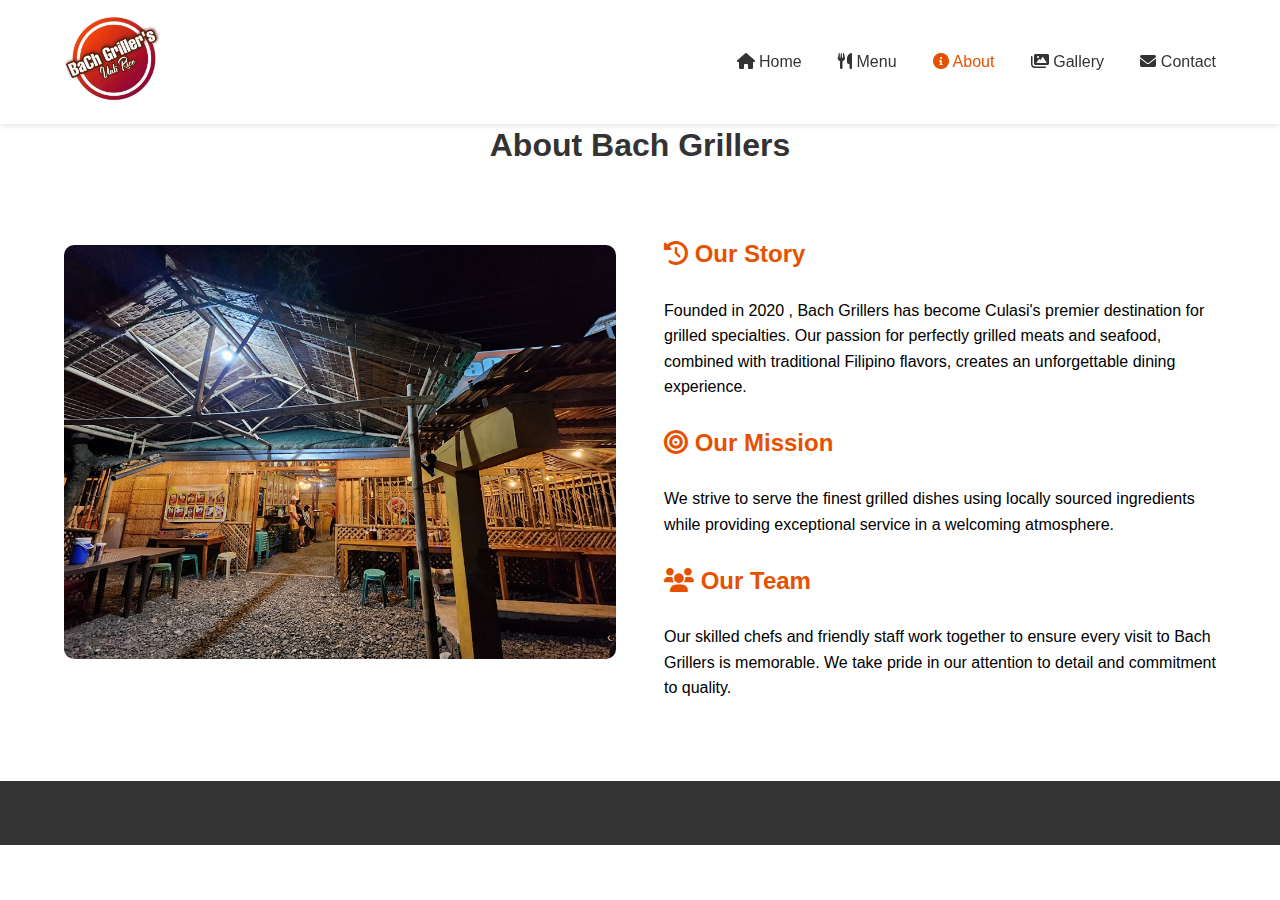
<file: pages/about.html>
<!DOCTYPE html>
<html lang="en">
<head>
    <meta charset="UTF-8">
    <meta name="viewport" content="width=device-width, initial-scale=1.0">
    <title>About Us - Bach Grillers</title>
    <link rel="stylesheet" href="../css/styles.css">
    <link rel="stylesheet" href="https://cdnjs.cloudflare.com/ajax/libs/font-awesome/6.0.0/css/all.min.css">
</head>
<body>
    <nav class="navbar">
        <div class="logo">
            <img src="../logo/339496687_523793056387092_7648744270439631293_n.jpg" alt="Bach Grillers Logo">
        </div>
        <div class="nav-links">
            <a href="../index.html"><i class="fa-solid fa-house"></i> Home</a>
            <a href="menu.html"><i class="fa-solid fa-utensils"></i> Menu</a>
            <a href="about.html" class="active"><i class="fa-solid fa-info-circle"></i> About</a>
            <a href="gallery.html"><i class="fa-solid fa-images"></i> Gallery</a>
            <a href="contact.html"><i class="fa-solid fa-envelope"></i> Contact</a>
        </div>
        <div class="hamburger">
            <span></span>
            <span></span>
            <span></span>
        </div>
    </nav>

    <main class="about-page">
        <h1 class="page-title">About Bach Grillers</h1>
        
        <section class="about-content">
            <div class="about-image">
                <img src="../about us image/341256363_247718914293289_3920173507457067770_n.jpg" alt="Bach Grillers Restaurant">
            </div>
            <div class="about-text">
                <h2><i class="fas fa-history"></i> Our Story</h2>
                <p>Founded in 2020  , Bach Grillers has become Culasi's premier destination for grilled specialties. Our passion for perfectly grilled meats and seafood, combined with traditional Filipino flavors, creates an unforgettable dining experience.</p>
                
                <h2><i class="fas fa-bullseye"></i> Our Mission</h2>
                <p>We strive to serve the finest grilled dishes using locally sourced ingredients while providing exceptional service in a welcoming atmosphere.</p>
                
                <h2><i class="fas fa-users"></i> Our Team</h2>
                <p>Our skilled chefs and friendly staff work together to ensure every visit to Bach Grillers is memorable. We take pride in our attention to detail and commitment to quality.</p>
            </div>
        </section>
    </main>

    <footer>
        <!-- Same footer as index.html -->
    </footer>

    <script src="../js/main.js"></script>
</body>
</html>
</file>
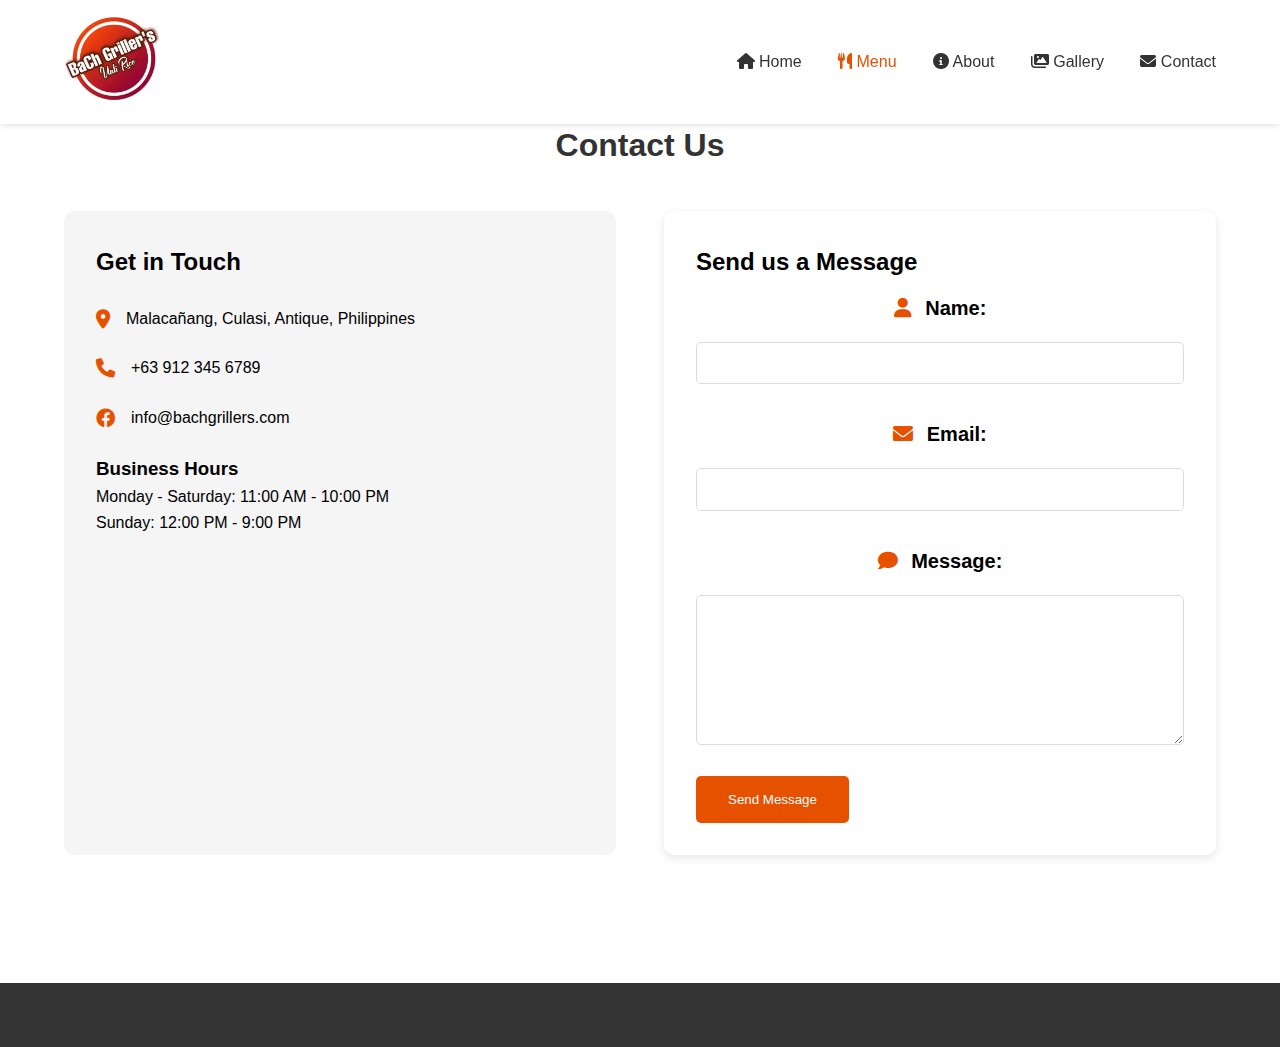
<file: pages/contact.html>
<!DOCTYPE html>
<html lang="en">
<head>
    <meta charset="UTF-8">
    <meta name="viewport" content="width=device-width, initial-scale=1.0">
    <title>Contact Us - Bach Grillers</title>
    <link rel="stylesheet" href="../css/styles.css">
    <link rel="stylesheet" href="https://cdnjs.cloudflare.com/ajax/libs/font-awesome/6.0.0/css/all.min.css">
</head>
<body>
    <nav class="navbar">
        <div class="logo">
            <img src="../logo/339496687_523793056387092_7648744270439631293_n.jpg" alt="Bach Grillers Logo">
        </div>
        <div class="nav-links">
            <a href="../index.html"><i class="fa-solid fa-house"></i> Home</a>
            <a href="menu.html" class="active"><i class="fa-solid fa-utensils"></i> Menu</a>
            <a href="about.html"><i class="fa-solid fa-info-circle"></i> About</a>
            <a href="gallery.html"><i class="fa-solid fa-images"></i> Gallery</a>
            <a href="contact.html"><i class="fa-solid fa-envelope"></i> Contact</a>
        </div>
        <div class="hamburger">
            <span></span>
            <span></span>
            <span></span>
        </div>
    </nav>

    <main class="contact-page">
        <h1 class="page-title">Contact Us</h1>
        
        <div class="contact-container">
            <div class="contact-info">
                <h2>Get in Touch</h2>
                <div class="info-item">
                    <i class="fas fa-map-marker-alt"></i>
                    <p>Malacañang, Culasi, Antique, Philippines</p>
                </div>
                <div class="info-item">
                    <i class="fas fa-phone"></i>
                    <p>+63 912 345 6789</p>
                </div>
                <div class="info-item"><i class="fa-brands fa-facebook"></i>
                    <p>info@bachgrillers.com</p>
                </div>
                <div class="business-hours">
                    <h3>Business Hours</h3>
                    <p>Monday - Saturday: 11:00 AM - 10:00 PM</p>
                    <p>Sunday: 12:00 PM - 9:00 PM</p>
                </div>
            </div>

            <form class="contact-form">
                <h2>Send us a Message</h2>
                <div class="form-group">
                    <label for="name"><i class="fas fa-user"></i> Name:</label>
                    <input type="text" id="name" name="name" required>
                </div>
                <div class="form-group">
                    <label for="email"><i class="fas fa-envelope"></i> Email:</label>
                    <input type="email" id="email" name="email" required>
                </div>
                <div class="form-group">
                    <label for="message"><i class="fas fa-comment"></i> Message:</label>
                    <textarea id="message" name="message" required></textarea>
                </div>
                <button type="submit" class="submit-btn">Send Message</button>
            </form>
        </div>
    </main>

    <footer>
        <!-- Same footer as index.html -->
    </footer>

    <script src="../js/main.js"></script>
</body>
</html>
</file>
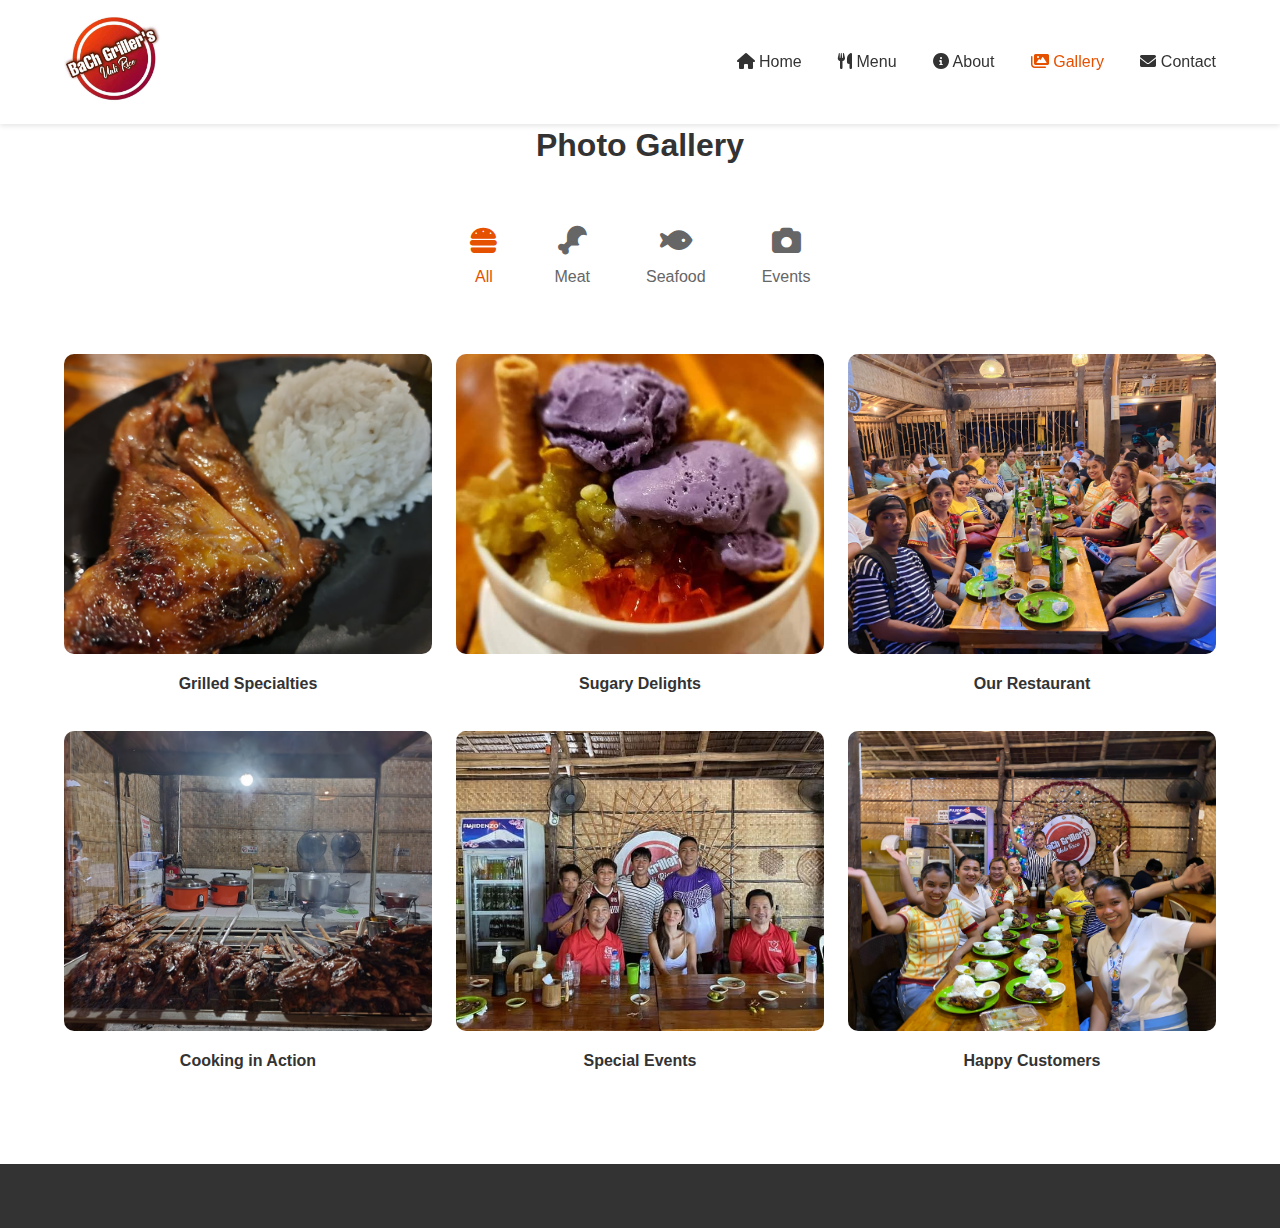
<file: pages/gallery.html>
<!DOCTYPE html>
<html lang="en">
<head>
    <meta charset="UTF-8">
    <meta name="viewport" content="width=device-width, initial-scale=1.0">
    <title>Gallery - Bach Grillers</title>
    <link rel="stylesheet" href="../css/styles.css">
    <link rel="stylesheet" href="https://cdnjs.cloudflare.com/ajax/libs/font-awesome/6.0.0/css/all.min.css">
</head>
<body>
    <nav class="navbar">
        <div class="logo">
            <img src="../logo/339496687_523793056387092_7648744270439631293_n.jpg" alt="Bach Grillers Logo">
        </div>
        <div class="nav-links">
            <a href="../index.html"><i class="fa-solid fa-house"></i> Home</a>
            <a href="menu.html"><i class="fa-solid fa-utensils"></i> Menu</a>
            <a href="about.html"><i class="fa-solid fa-info-circle"></i> About</a>
            <a href="gallery.html" class="active"><i class="fa-solid fa-images"></i> Gallery</a>
            <a href="contact.html"><i class="fa-solid fa-envelope"></i> Contact</a>
        </div>
        <div class="hamburger">
            <span></span>
            <span></span>
            <span></span>
        </div>
    </nav>

    <main class="gallery-page">
        <h1 class="page-title">Photo Gallery</h1>
        
        <div class="gallery-categories">
            <div class="category-icon active">
                <i class="fas fa-hamburger"></i>
                <span>All</span>
            </div>
            <div class="category-icon">
                <i class="fas fa-drumstick-bite"></i>
                <span>Meat</span>
            </div>
            <div class="category-icon">
                <i class="fas fa-fish"></i>
                <span>Seafood</span>
            </div>
            <div class="category-icon">
                <i class="fas fa-camera"></i>
                <span>Events</span>
            </div>
        </div>

        <div class="gallery-grid">
            <div class="gallery-item">
                <img src="../menu items/341339327_1470370950163359_8865722553217345331_n.jpg" alt="Food Image 1">
                <label>Grilled Specialties</label>
            </div>
            <div class="gallery-item">
                <img src="../menu items/333021675_141698518796426_3441133044024555655_n.jpg" alt="Food Image 2">
                <label>Sugary Delights</label>
            </div>
            <div class="gallery-item">
                <img src="../gallery image/396981603_6998803523475077_3724119846784866375_n.jpg" alt="Restaurant Interior">
                <label>Our Restaurant</label>
            </div>
            <div class="gallery-item">
                <img src="../cooking station/331251967_749326153209296_3160363344912646699_n.jpg" alt="Cooking Process">
                <label>Cooking in Action</label>
            </div>
            <div class="gallery-item">
                <img src="../gallery image/468521417_982716830567211_7635771986965563824_n.jpg" alt="Special Events">
                <label>Special Events</label>
            </div>
            <div class="gallery-item">
                <img src="../gallery image/398990893_6998803530141743_6114454326318649901_n.jpg" alt="Customer Experience">
                <label>Happy Customers</label>
            </div>
        </div>
    </main>

    <footer>
        <!-- Same footer as index.html -->
    </footer>

    <script src="../js/main.js"></script>
</body>
</html>
</file>
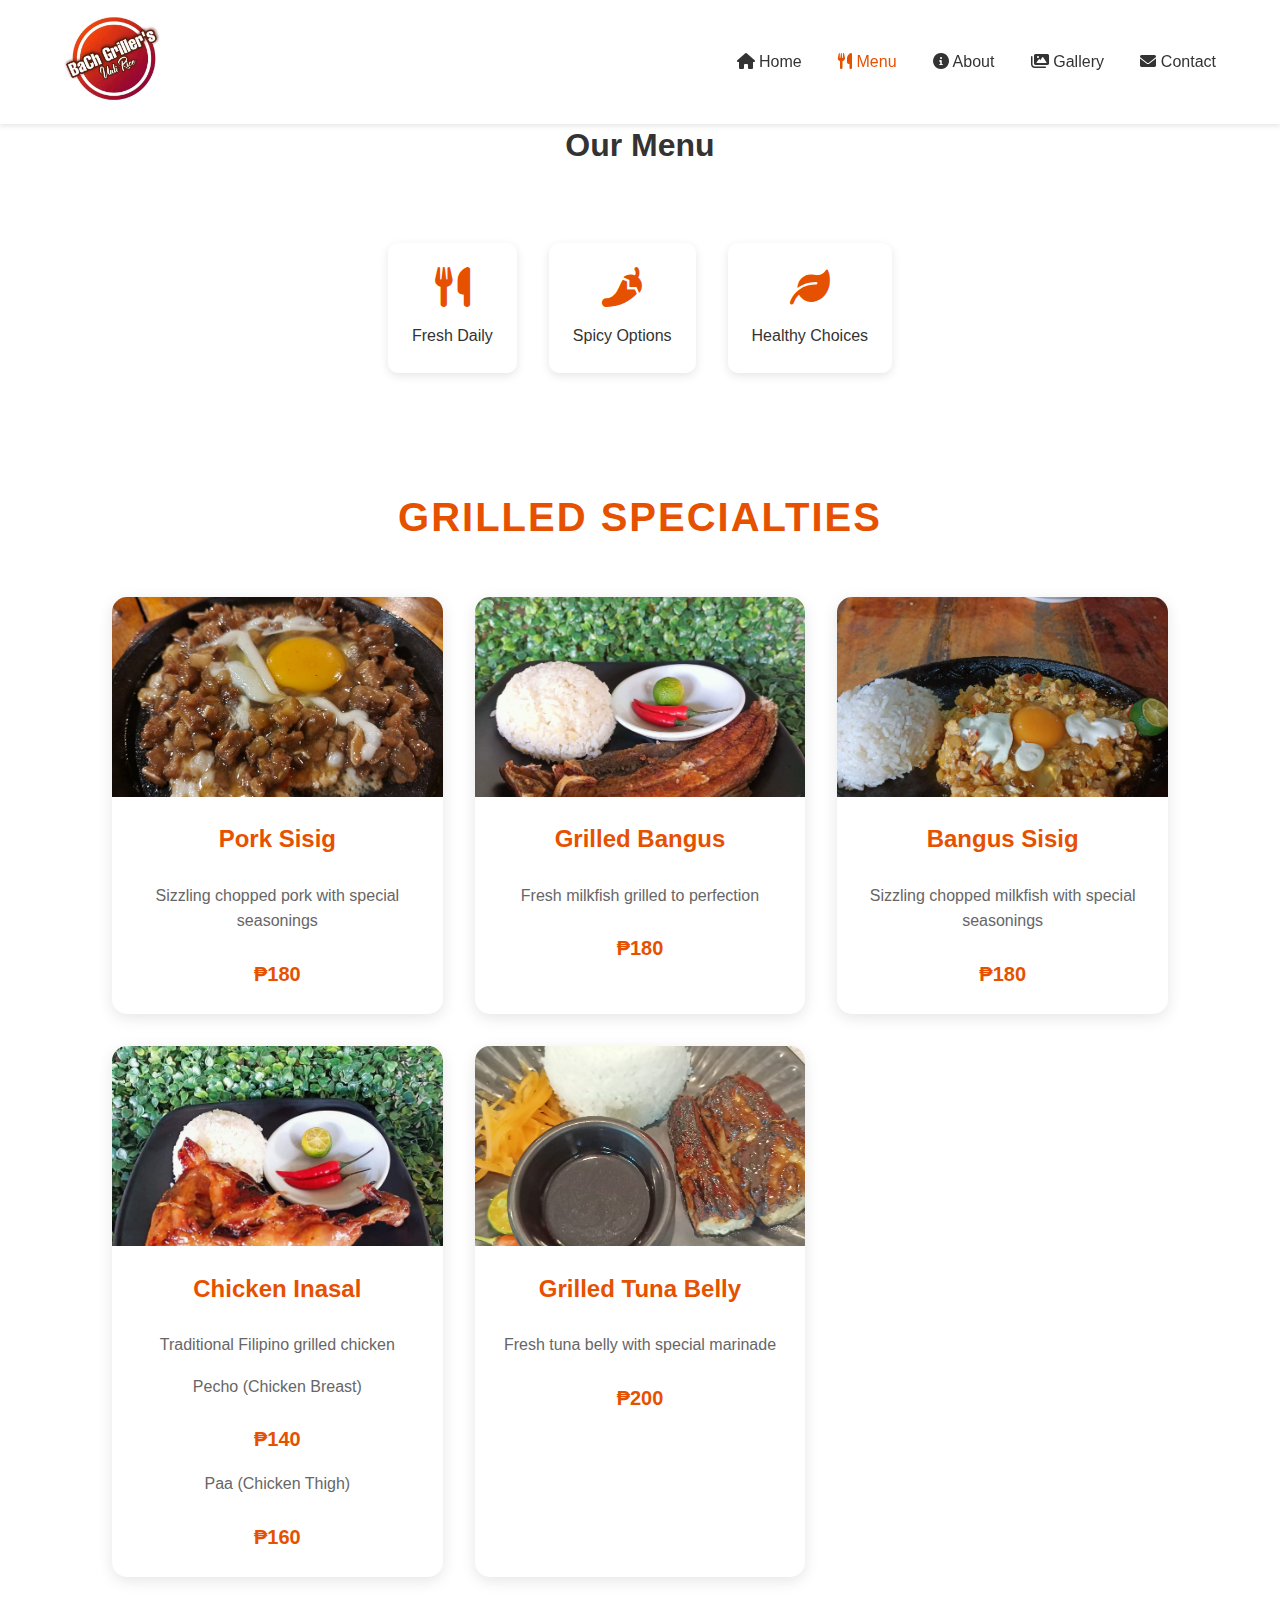
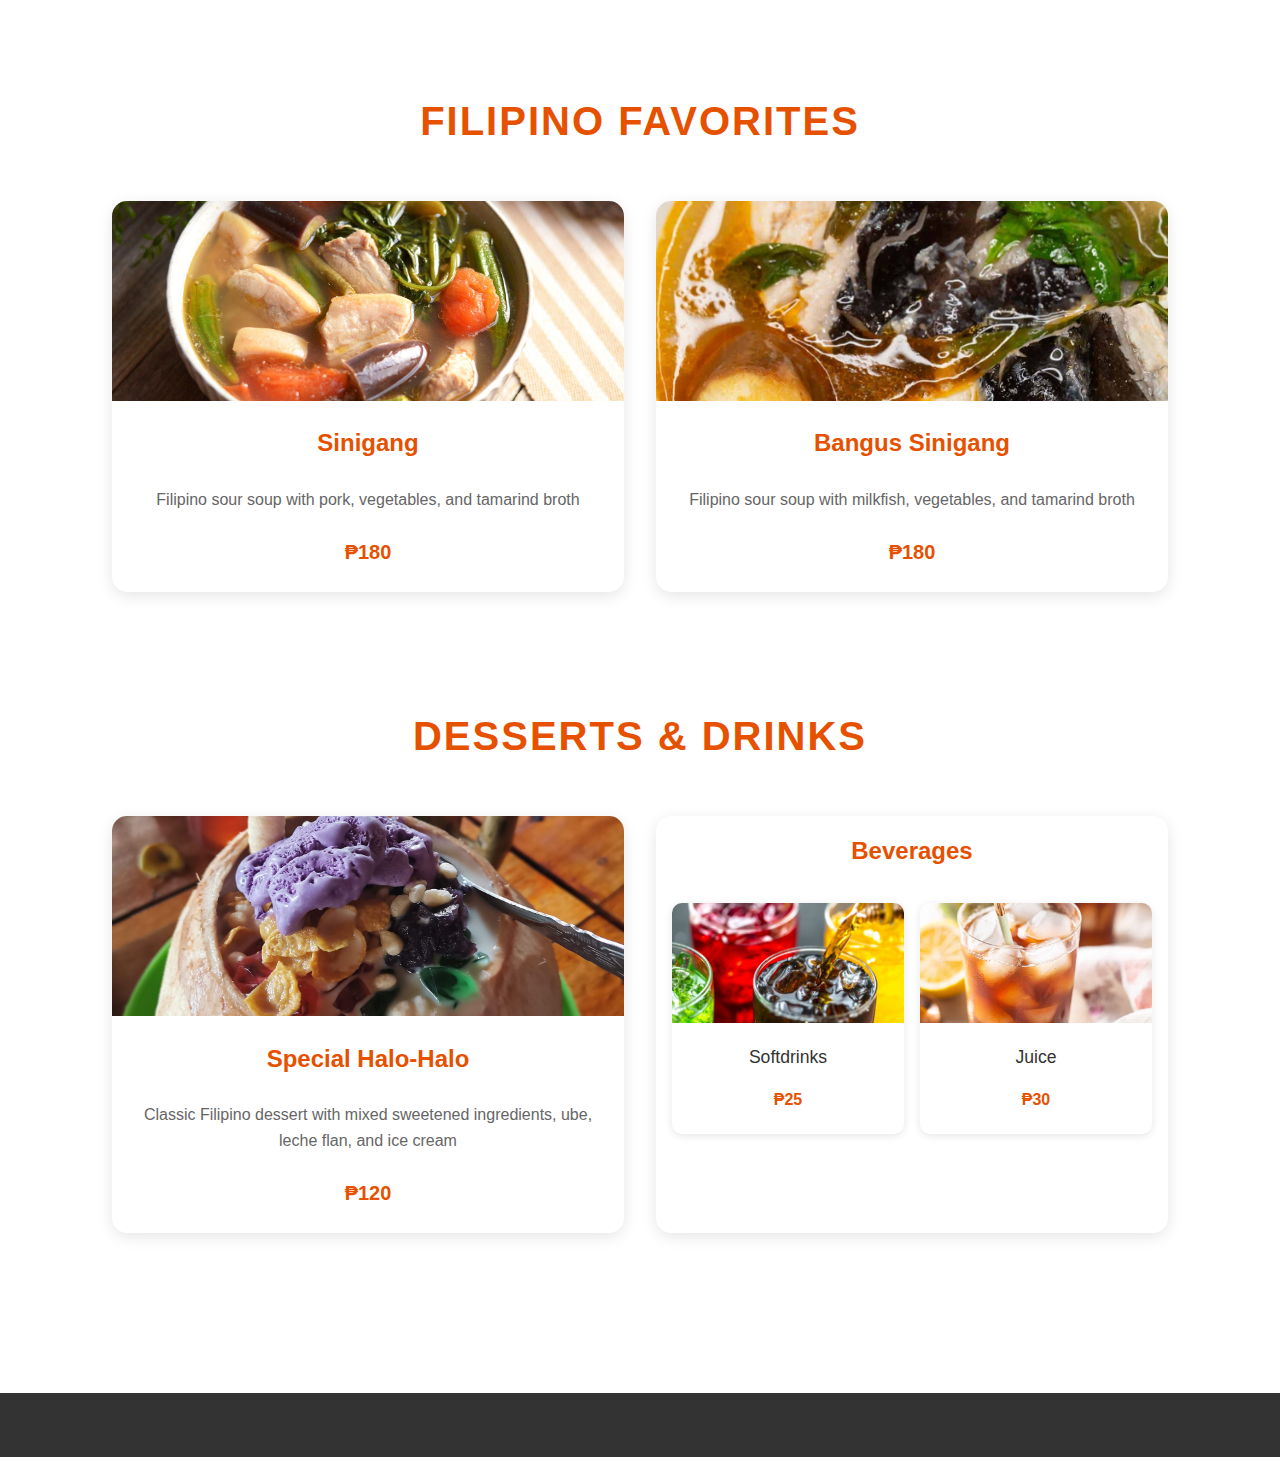
<file: pages/menu.html>
<!DOCTYPE html>
<html lang="en">
<head>
    <meta charset="UTF-8">
    <meta name="viewport" content="width=device-width, initial-scale=1.0">
    <title>Menu - Bach Grillers</title>
    <link rel="stylesheet" href="../css/styles.css">
    <link rel="stylesheet" href="https://cdnjs.cloudflare.com/ajax/libs/font-awesome/6.0.0/css/all.min.css">
</head>
<body>
    <nav class="navbar">
        <div class="logo">
            <img src="../logo/339496687_523793056387092_7648744270439631293_n.jpg" alt="Bach Grillers Logo">
        </div>
        <div class="nav-links">
            <a href="../index.html"><i class="fa-solid fa-house"></i> Home</a>
            <a href="menu.html" class="active"><i class="fa-solid fa-utensils"></i> Menu</a>
            <a href="about.html"><i class="fa-solid fa-info-circle"></i> About</a>
            <a href="gallery.html"><i class="fa-solid fa-images"></i> Gallery</a>
            <a href="contact.html"><i class="fa-solid fa-envelope"></i> Contact</a>
        </div>
        <div class="hamburger">
            <span></span>
            <span></span>
            <span></span>
        </div>
    </nav>

    <main class="menu-page">
        <h1 class="page-title">Our Menu</h1>
        
        <div class="page-icons">
            <div class="icon-box">
                <i class="fas fa-utensils"></i>
                <span>Fresh Daily</span>
            </div>
            <div class="icon-box">
                <i class="fas fa-pepper-hot"></i>
                <span>Spicy Options</span>
            </div>
            <div class="icon-box">
                <i class="fas fa-leaf"></i>
                <span>Healthy Choices</span>
            </div>
        </div>
        
        <section class="menu-section">
            <h2>Grilled Specialties</h2>
            <div class="menu-grid">
                <div class="menu-item">
                    <img src="../menu items/341543367_765249604950447_5939072515101880545_n.jpg" alt="Pork Sisig">
                    <h3>Pork Sisig</h3>
                    <p>Sizzling chopped pork with special seasonings</p>
                    <span class="price">₱180</span>
                </div>
                <div class="menu-item">
                    <img src="../menu items/326128148_1332113290878993_1207057783311691116_n.jpg" alt="Grilled Bangus">
                    <h3>Grilled Bangus</h3>
                    <p>Fresh milkfish grilled to perfection</p>
                    <span class="price">₱180</span>
                </div>
                <div class="menu-item">
                    <img src="../menu items/326118592_5735973949818031_3920327825915333425_n.jpg" alt="Bangus Sisig">
                    <h3>Bangus Sisig</h3>
                    <p>Sizzling chopped milkfish with special seasonings</p>
                    <span class="price">₱180</span>
                </div>
                <div class="menu-item">
                    <img src="../menu items/331273682_566172255240266_3734264621797756115_n.jpg" alt="Chicken Inasal">
                    <h3>Chicken Inasal</h3>
                    <p>Traditional Filipino grilled chicken</p>
                    <p>Pecho (Chicken Breast)</p>
                    <span class="price">₱140</span>
                    <p>Paa (Chicken Thigh)</p>
                    <span class="price">₱160</span>
                </div>
                <div class="menu-item">
                    <img src="../menu items/462145169_3285847751558736_7148315018028943310_n.jpg" alt="Grilled Tuna Belly">
                    <h3>Grilled Tuna Belly</h3>
                    <p>Fresh tuna belly with special marinade</p>
                    <span class="price">₱200</span>
                </div>
            </div>
        </section>

        <section class="menu-section">
            <h2>Filipino Favorites</h2>
            <div class="menu-grid">
                <div class="menu-item">
                    <img src="../menu items/463113108_551164137411421_1754440378715964243_n.jpg" alt="Sinigang">
                    <h3>Sinigang</h3>
                    <p>Filipino sour soup with pork, vegetables, and tamarind broth</p>
                    <span class="price">₱180</span>
                </div>
                <div class="menu-item">
                    <img src="../menu items/Sinigang-na-bangus-in-a-bowl.jpg" alt="Bangus Sinigang">
                    <h3>Bangus Sinigang</h3>
                    <p>Filipino sour soup with milkfish, vegetables, and tamarind broth</p>
                    <span class="price">₱180</span>
                </div>
            </div>
        </section>

        <section class="menu-section">
            <h2>Desserts & Drinks</h2>
            <div class="menu-grid">
                <div class="menu-item">
                    <img src="../menu items/347388223_6186698908103777_3728997842657483402_n.jpg" alt="Halo-Halo">
                    <h3>Special Halo-Halo</h3>
                    <p>Classic Filipino dessert with mixed sweetened ingredients, ube, leche flan, and ice cream</p>
                    <span class="price">₱120</span>
                </div>
                <div class="menu-item">
                    <h3>Beverages</h3>
                    <div class="drinks-grid">
                        <div class="drink-item">
                            <img src="../menu items/soft-drinks.webp" alt="Softdrinks">
                            <div class="drink-info">
                                <span class="drink-name">Softdrinks</span>
                                <span class="price">₱25</span>
                            </div>
                        </div>
                        <div class="drink-item">
                            <img src="../menu items/IMG_3367-iced-tea.jpg" alt="Juice">
                            <div class="drink-info">
                                <span class="drink-name">Juice</span>
                                <span class="price">₱30</span>
                            </div>
                        </div>
                    </div>
                </div>
            </div>
        </section>
    </main>

    <footer>
        <!-- Same footer as index.html -->
    </footer>

    <script src="../js/main.js"></script>
</body>
</html>
</file>
<file: css/styles.css>
/* Reset and Base Styles */
* {
    margin: 0;
    padding: 0;
    box-sizing: border-box;
}

body {
    font-family: 'Segoe UI', Tahoma, Geneva, Verdana, sans-serif;
    line-height: 1.6;
   
}

/* Add this new class for homepage background */
.homepage-background {
    background: url('../331596360_1627663850994306_2003807269705653170_n.jpg');
    background-size: cover;
    background-position: center;
    background-attachment: scroll;
    height: 100vh;
    width: 100%;
}

label {
    text-align: center;
    font-weight: bold;
    font-size: 20px ;
    padding: 10px;
}


/* Navigation */
.navbar {
    background-color: #fff;
    padding: 0.5rem 5%;
    display: flex;
    justify-content: space-between;
    align-items: center;
    position: fixed;
    width: 100%;
    top: 0;
    z-index: 1000;
    box-shadow: 0 2px 5px rgba(0,0,0,0.1);
}

.logo h1 {
    color: #e65100;
    font-size: 1.8rem;
}

.nav-links a {
    color: #333;
    text-decoration: none;
    margin-left: 2rem;
    font-weight: 500;
    transition: color 0.3s;
}

.nav-links a:hover {
    color: #e65100;
}

.nav-links .active {
    color: #e65100;
}

.logo img {
    height: 100px;
    width: auto;
    object-fit: contain;
}

/* Hero Section */
.hero {
    height: 100vh;
    background: linear-gradient(rgba(0,0,0,0.5), rgba(0,0,0,0.5)),
                url('../images/hero-bg.jpg') center/cover;
    display: flex;
    align-items: center;
    justify-content: center;
    text-align: center;
    color: #fff;
    padding: 0 1rem;
}

.hero-content h1 {
    font-size: 3.5rem;
    margin-bottom: 1rem;
}

.hero-content p {
    font-size: 1.2rem;
    margin-bottom: 2rem;
}

.cta-button {
    display: inline-block;
    padding: 1rem 2rem;
    background-color: #e65100;
    color: #fff;
    text-decoration: none;
    border-radius: 5px;
    transition: background-color 0.3s;
}

.cta-button:hover {
    background-color: #ff6f00;
}

/* Features Section */
.features {
    padding: 5rem 5%;
    display: grid;
    grid-template-columns: repeat(auto-fit, minmax(250px, 1fr));
    gap: 2rem;
    background-color: #f5f5f5;
}

.feature-card {
    text-align: center;
    padding: 2rem;
    background-color: #fff;
    border-radius: 10px;
    box-shadow: 0 3px 10px rgba(0,0,0,0.1);
}

.feature-card i {
    font-size: 2.5rem;
    color: #e65100;
    margin-bottom: 1rem;
}

/* Footer */
footer {
    background-color: #333;
    color: #fff;
    padding: 3rem 5% 1rem;
}

.footer-content {
    display: grid;
    grid-template-columns: repeat(auto-fit, minmax(200px, 1fr));
    gap: 2rem;
    margin-bottom: 2rem;
}

.footer-section h3 {
    margin-bottom: 1rem;
    color: #e65100;
}

.social a {
    color: #fff;
    margin-right: 1rem;
    font-size: 1.5rem;
    transition: color 0.3s;
}

.social a:hover {
    color: #e65100;
}

.footer-bottom {
    text-align: center;
    padding-top: 2rem;
    border-top: 1px solid #555;
}

/* Responsive Design */
.hamburger {
    display: none;
    flex-direction: column;
    cursor: pointer;
}

.hamburger span {
    width: 25px;
    height: 3px;
    background-color: #333;
    margin: 2px 0;
    transition: 0.3s;
}

@media (max-width: 768px) {
    .nav-links {
        display: none;
        position: absolute;
        top: 100%;
        left: 0;
        width: 100%;
        background-color: #fff;
        padding: 1rem;
        text-align: center;
    }

    .nav-links.active {
        display: flex;
        flex-direction: column;
    }

    .nav-links a {
        margin: 0.5rem 0;
    }

    .hamburger {
        display: flex;
    }

    .hero-content h1 {
        font-size: 2.5rem;
    }
} 

/* Page Title */
.page-title {
    text-align: center;
    padding: 120px 0 40px;
    color: #333;
}

/* Menu Page Styles */
.menu-page {
    padding: 0 5% 5rem;
}

.menu-section {
    padding: 2rem;
    margin: 2rem 0;
}

.menu-section h2 {
    text-align: center;
    color: #e65100;
    margin-bottom: 2rem;
    font-size: 2.5rem;
    text-transform: uppercase;
    letter-spacing: 2px;
}

.menu-grid {
    display: grid;
    grid-template-columns: repeat(auto-fit, minmax(280px, 1fr));
    gap: 2rem;
    padding: 1rem;
}

.menu-item {
    background: white;
    border-radius: 15px;
    overflow: hidden;
    box-shadow: 0 4px 15px rgba(0,0,0,0.1);
    transition: transform 0.3s ease;
    padding-bottom: 1rem;
}

.menu-item:hover {
    transform: translateY(-5px);
}

.menu-item img {
    width: 100%;
    height: 200px;
    object-fit: cover;
}

.menu-item h3 {
    color: #e65100;
    padding: 1rem;
    margin: 0;
    font-size: 1.5rem;
    text-align: center;
}

.menu-item p {
    padding: 0.5rem 1rem;
    margin: 0;
    color: #666;
    text-align: center;
}

.menu-item .price {
    display: block;
    text-align: center;
    color: #e65100;
    font-size: 1.25rem;
    font-weight: bold;
    padding: 0.5rem;
    margin-top: 0.5rem;
}

/* Responsive adjustments */
@media (max-width: 768px) {
    .menu-grid {
        grid-template-columns: 1fr;
        padding: 0.5rem;
    }
    
    .menu-section {
        padding: 1rem;
    }
    
    .menu-item img {
        height: 180px;
    }
}

/* About Page Styles */
.about-page {
    padding: 0 5% 5rem;
}

.about-content {
    display: grid;
    grid-template-columns: 1fr 1fr;
    gap: 3rem;
    align-items: center;
}

.about-image img {
    width: 100%;
    border-radius: 10px;
}

.about-text h2 {
    color: #e65100;
    margin: 1.5rem 0;
}

/* Gallery Page Styles */
.gallery-page {
    padding: 0 5% 5rem;
}

.gallery-grid {
    display: grid;
    grid-template-columns: repeat(auto-fit, minmax(300px, 1fr));
    gap: 1.5rem;
}

.gallery-item img {
    width: 100%;
    height: 300px;
    object-fit: cover;
    border-radius: 10px;
    transition: transform 0.3s;
}

.gallery-item img:hover {
    transform: scale(1.05);
}

.gallery-item {
    position: relative;
    text-align: center;
}

.gallery-item label {
    display: block;
    text-align: center;
    font-weight: bold;
    font-size: 16px;
    padding: 10px;
    color: #333;
}

/* Contact Page Styles */
.contact-page {
    padding: 0 5% 5rem;
}

.contact-container {
    display: grid;
    grid-template-columns: 1fr 1fr;
    gap: 3rem;
    margin-bottom: 3rem;
}

.contact-info {
    background: #f5f5f5;
    padding: 2rem;
    border-radius: 10px;
}

.info-item {
    display: flex;
    align-items: center;
    margin: 1.5rem 0;
}

.info-item i {
    color: #e65100;
    margin-right: 1rem;
    font-size: 1.2rem;
}

.contact-form {
    background: #fff;
    padding: 2rem;
    border-radius: 10px;
    box-shadow: 0 3px 10px rgba(0,0,0,0.1);
}

.form-group {
    margin-bottom: 1.5rem;
}

.form-group label {
    display: block;
    margin-bottom: 0.5rem;
}

.form-group input,
.form-group textarea {
    width: 100%;
    padding: 0.8rem;
    border: 1px solid #ddd;
    border-radius: 5px;
}

.form-group textarea {
    height: 150px;
}

.submit-btn {
    background: #e65100;
    color: #fff;
    padding: 1rem 2rem;
    border: none;
    border-radius: 5px;
    cursor: pointer;
    transition: background-color 0.3s;
}

.submit-btn:hover {
    background: #ff6f00;
}

.map-container {
    width: 100%;
    height: 450px;
    border-radius: 10px;
    overflow: hidden;
}

/* Responsive Design */
@media (max-width: 768px) {
    .about-content,
    .contact-container {
        grid-template-columns: 1fr;
    }
    
    .menu-item {
        margin-bottom: 1.5rem;
    }
} 

/* Icon Styles */
.page-icons {
    display: flex;
    justify-content: center;
    gap: 2rem;
    margin-bottom: 3rem;
    padding: 2rem 0;
}

.icon-box {
    text-align: center;
    padding: 1.5rem;
    background: #fff;
    border-radius: 10px;
    box-shadow: 0 3px 10px rgba(0,0,0,0.1);
    transition: transform 0.3s;
}

.icon-box:hover {
    transform: translateY(-5px);
}

.icon-box i {
    font-size: 2.5rem;
    color: #e65100;
    margin-bottom: 1rem;
}

.icon-box span {
    display: block;
    color: #333;
    font-weight: 500;
}

/* Gallery Categories */
.gallery-categories {
    display: flex;
    justify-content: center;
    gap: 1.5rem;
    margin-bottom: 3rem;
}

.category-icon {
    display: flex;
    flex-direction: column;
    align-items: center;
    padding: 1rem;
    cursor: pointer;
    transition: all 0.3s;
}

.category-icon i {
    font-size: 1.8rem;
    color: #666;
    margin-bottom: 0.5rem;
}

.category-icon span {
    color: #666;
}

.category-icon.active i,
.category-icon.active span,
.category-icon:hover i,
.category-icon:hover span {
    color: #e65100;
}

/* Contact Form Icons */
.form-group label i {
    color: #e65100;
    margin-right: 0.5rem;
}

/* Responsive Adjustments */
@media (max-width: 768px) {
    .page-icons {
        flex-direction: column;
        align-items: center;
    }
    
    .icon-box {
        width: 100%;
        max-width: 300px;
    }
    
    .gallery-categories {
        flex-wrap: wrap;
    }
} 

.drinks-grid {
    display: grid;
    grid-template-columns: repeat(auto-fit, minmax(150px, 1fr));
    gap: 1rem;
    padding: 1rem;
}

.drink-item {
    background: white;
    border-radius: 10px;
    overflow: hidden;
    box-shadow: 0 2px 8px rgba(0,0,0,0.1);
    transition: transform 0.3s ease;
}

.drink-item:hover {
    transform: translateY(-5px);
}

.drink-item img {
    width: 100%;
    height: 120px;
    object-fit: cover;
}

.drink-info {
    padding: 0.8rem;
    text-align: center;
}

.drink-name {
    display: block;
    font-size: 1.1rem;
    color: #333;
    margin-bottom: 0.5rem;
}

.drink-item .price {
    color: #e65100;
    font-weight: bold;
    font-size: 1rem;
}

@media (max-width: 768px) {
    .drinks-grid {
        grid-template-columns: repeat(2, 1fr);
    }
}
</file>
